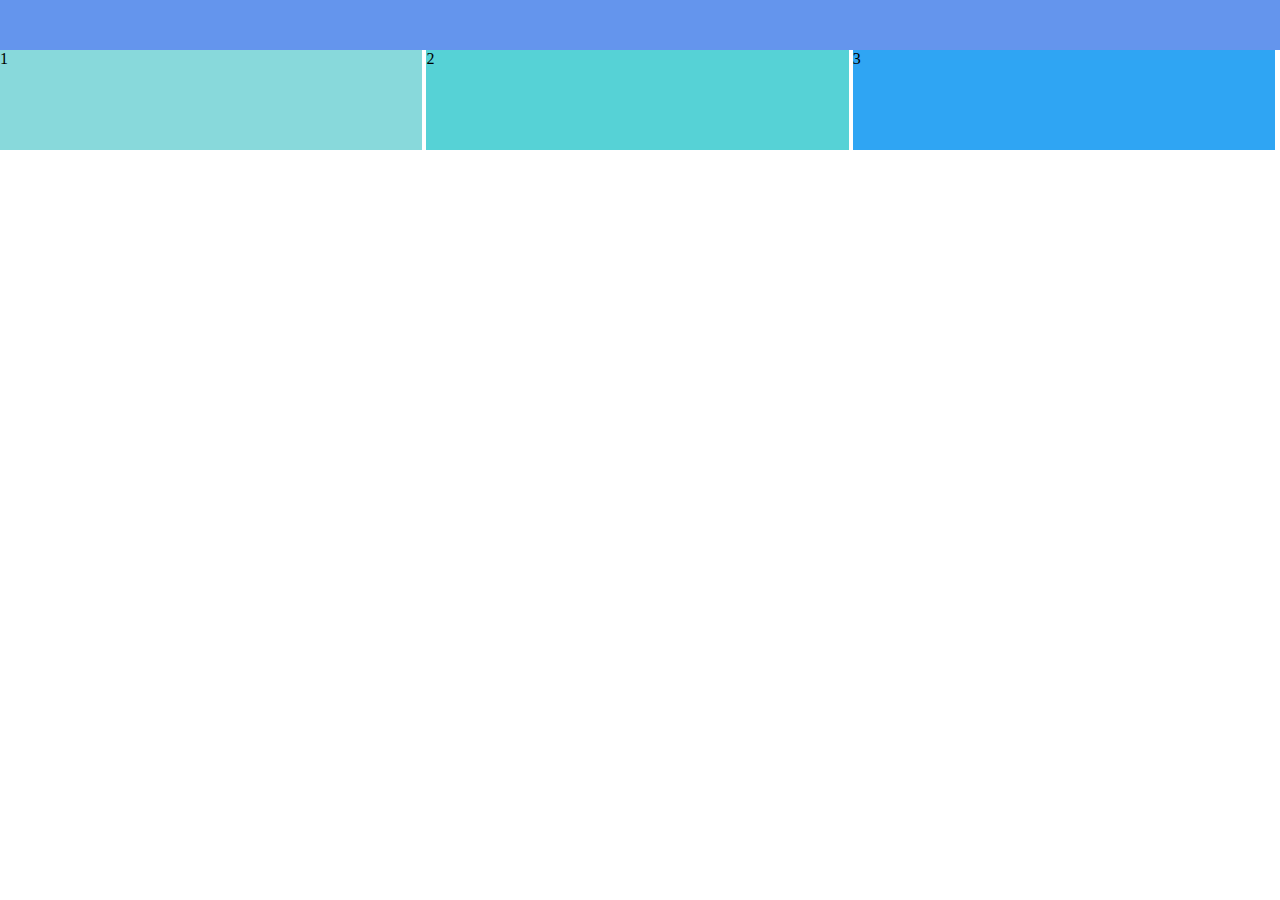
<file: development/css-grids-sandbox/index.html>
<html lang="en">
<head>
    <meta charset="UTF-8">
    <meta name="viewport" content="width=device-width, initial-scale=1.0">
    <title>Sandbox</title>
    <link rel="stylesheet" href="styles.css">
</head>
<body>


    <nav></nav>
    <section>
        <div>1</div>
        <div>2</div>
        <div>3</div>
    </section>
</body>
</html>
</file>
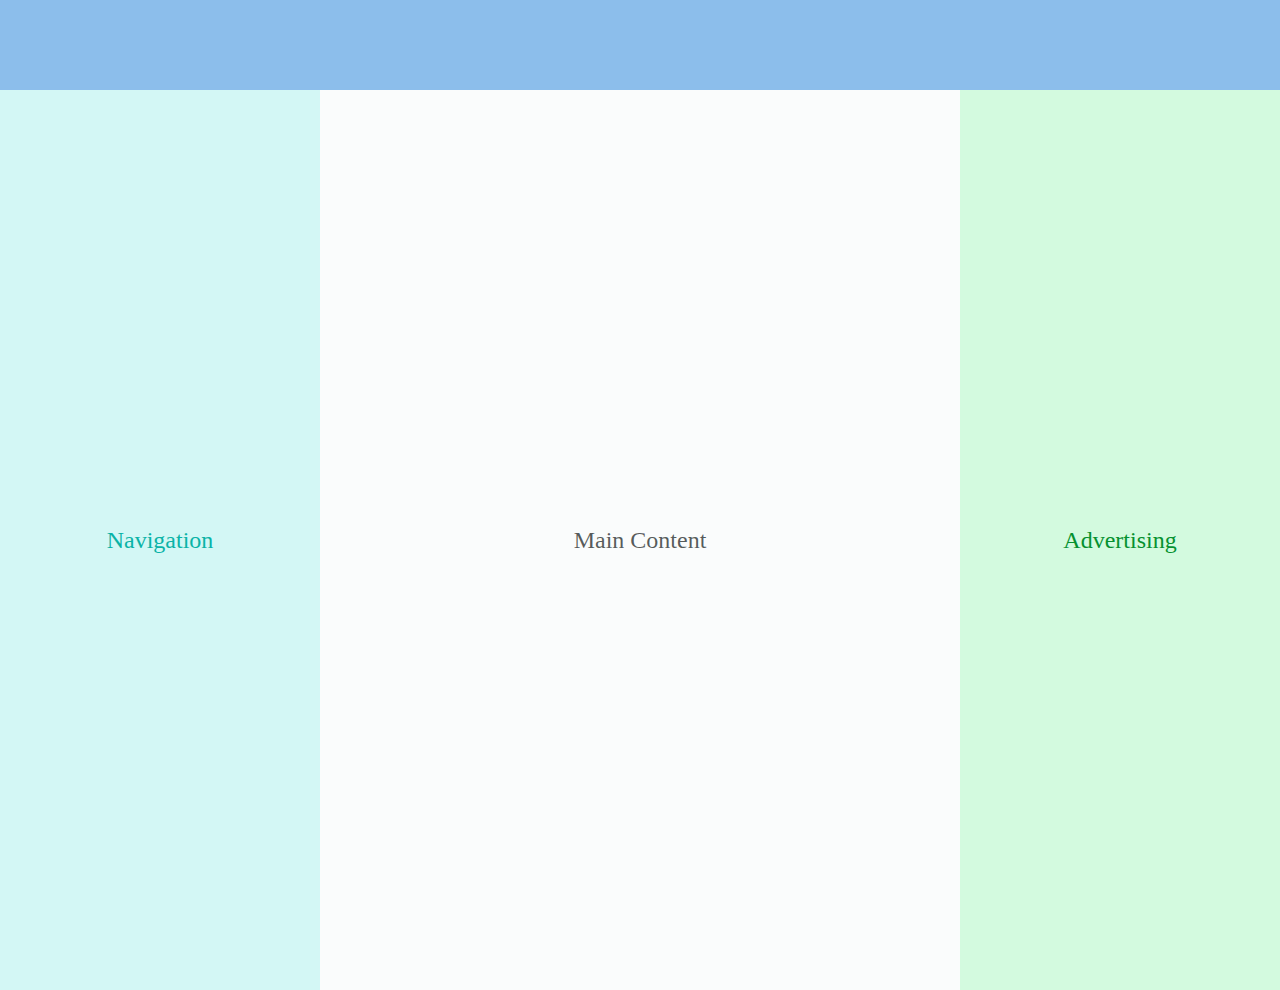
<file: development/css-grids/index.html>
<!DOCTYPE html>
<html lang="en">
<head>
    <meta charset="UTF-8">
    <meta name="viewport" content="width=device-width, initial-scale=1.0">
    <title>CSS Responsive</title>
    <link rel="stylesheet" href="styles.css" >
</head>
<body>
    <header></header>
    <main>
        <nav>
            <h2 class="navg">Navigation</h2>
            <h2 class="main-cont">Main Content</h2>
            <h2 class="ads">Advertising</h2>
        </nav>
    </main>
</body>
</html>
</file>
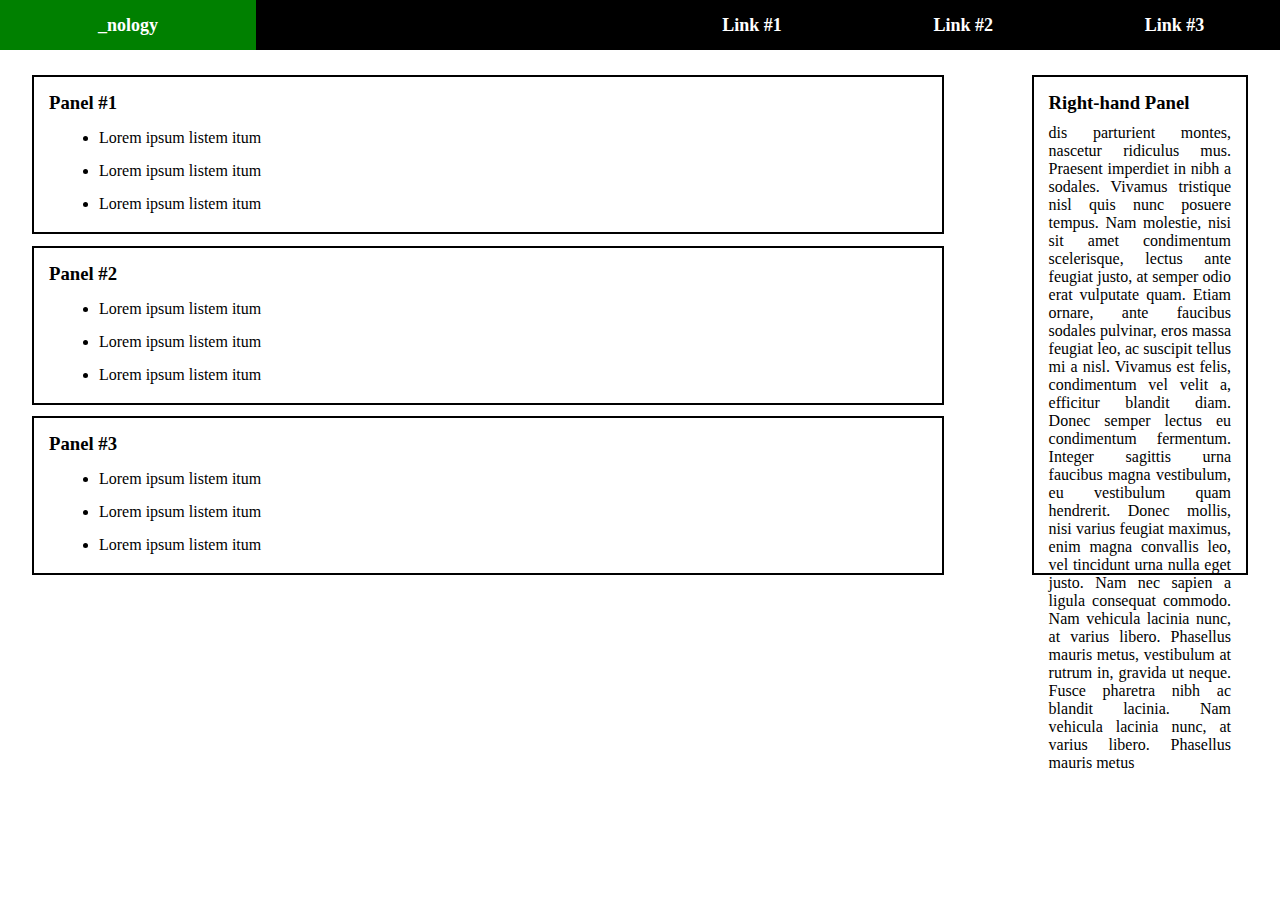
<file: development/flexbox-nology/index.html>
<!DOCTYPE html>
<html lang="en">
<head>
    <meta charset="UTF-8">
    <meta name="viewport" content="width=device-width, initial-scale=1.0">
    <title>Flexbox Nology</title>
    <link rel="stylesheet" href="styles.css">
</head>
<body>
    <header>
        <navbar>
            <div id="nology">_nology</div>
            <div id="nav-links">
                <a>Link #1</a>
                <a>Link #2</a>
                <a>Link #3</a>
            </div>
        </navbar>
    </header>
    <main>
        <div id="left-panel">
            <div class="card">
                <h3>Panel #1</h3>
                <ul>
                    <li>Lorem ipsum listem itum</li>
                    <li>Lorem ipsum listem itum</li>
                    <li>Lorem ipsum listem itum</li>
                </ul>
            </div>
            <div class="card">
                <h3>Panel #2</h3>
                <ul>
                    <li>Lorem ipsum listem itum</li>
                    <li>Lorem ipsum listem itum</li>
                    <li>Lorem ipsum listem itum</li>
                </ul>
            </div>
            <div class="card">
                <h3>Panel #3</h3>
                <ul>
                    <li>Lorem ipsum listem itum</li>
                    <li>Lorem ipsum listem itum</li>
                    <li>Lorem ipsum listem itum</li>
                </ul>
            </div>
        </div>
        <div id="right-panel">
            <h3>Right-hand Panel</h3>
            <p>
                dis parturient montes, nascetur ridiculus mus. Praesent imperdiet in nibh a sodales. Vivamus tristique nisl quis nunc posuere tempus. Nam molestie, nisi sit amet condimentum scelerisque, lectus ante feugiat justo, at semper odio erat vulputate quam. Etiam ornare, ante faucibus sodales pulvinar, eros massa feugiat leo, ac suscipit tellus mi a nisl. Vivamus est felis, condimentum vel velit a, efficitur blandit diam. Donec semper lectus eu condimentum fermentum. Integer sagittis urna faucibus magna vestibulum, eu vestibulum quam hendrerit. Donec mollis, nisi varius feugiat maximus, enim magna convallis leo, vel tincidunt urna nulla eget justo. Nam nec sapien a ligula consequat commodo. Nam vehicula lacinia nunc, at varius libero. Phasellus mauris metus, vestibulum at rutrum in, gravida ut neque. Fusce pharetra nibh ac blandit lacinia. Nam vehicula lacinia nunc, at varius libero. Phasellus mauris metus
            </p>
        </div>
    </main>
</body>
</html>
</file>
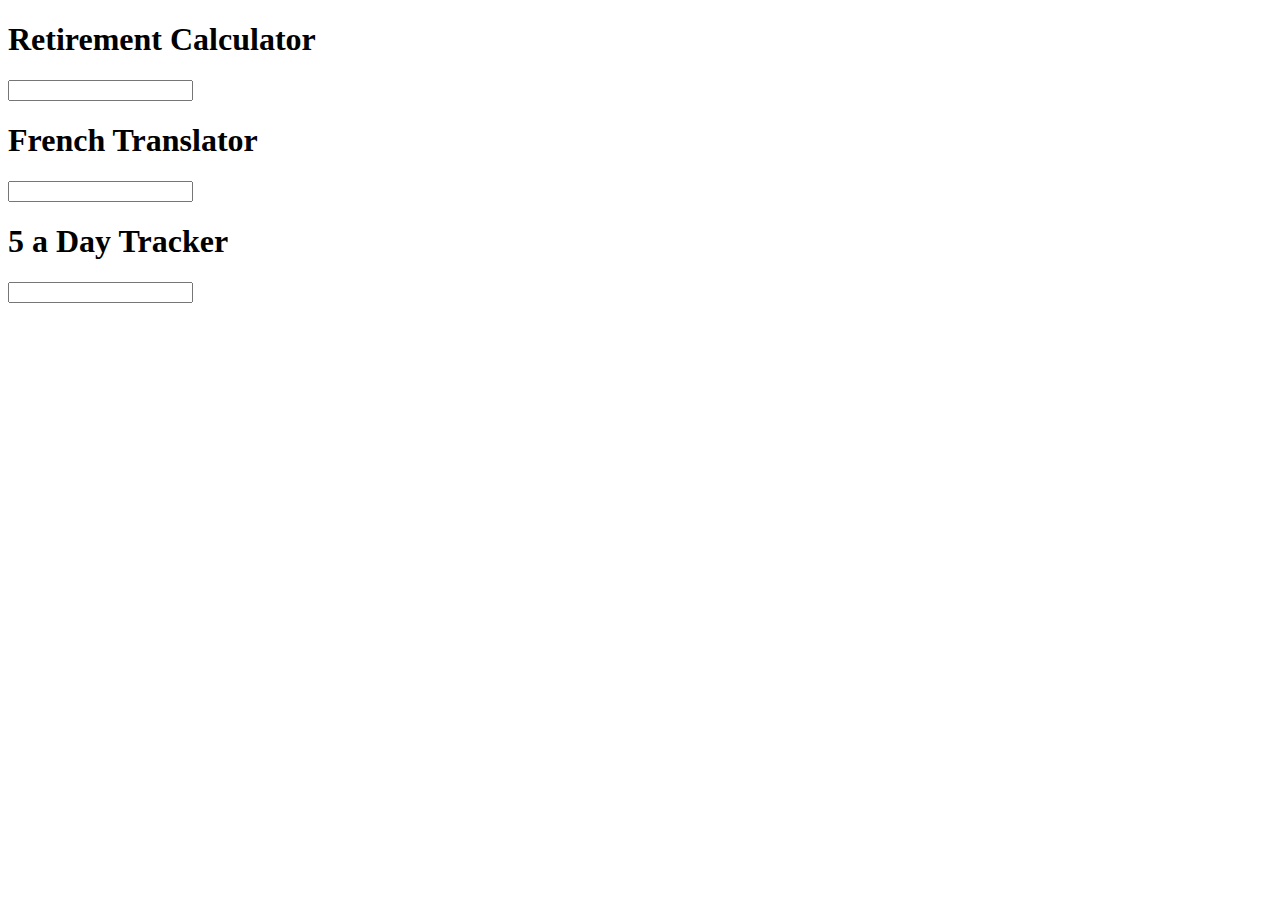
<file: development/JAVASCRIPT/index.html>
<!DOCTYPE html>
    <html lang="en">
    <head>
        <meta charset="UTF-8">
        <meta name="viewport" content="width=device-width, initial-scale=1.0">
        <title>JS 101</title>
        <script src="script.js"></script>
    </head>
    <body>
        <h1>Retirement Calculator</h1>
        <input type="text" onblur="calculateYearsUntilRetirement(event)"/> 

        <h1>French Translator</h1>
        <input type="text" onblur="getGreetingInFrench(event)"/> 

        <h1>5 a Day Tracker</h1>
        <input type="text" onblur="trackFiveDaily(event)">
    </body>
</html>
</file>
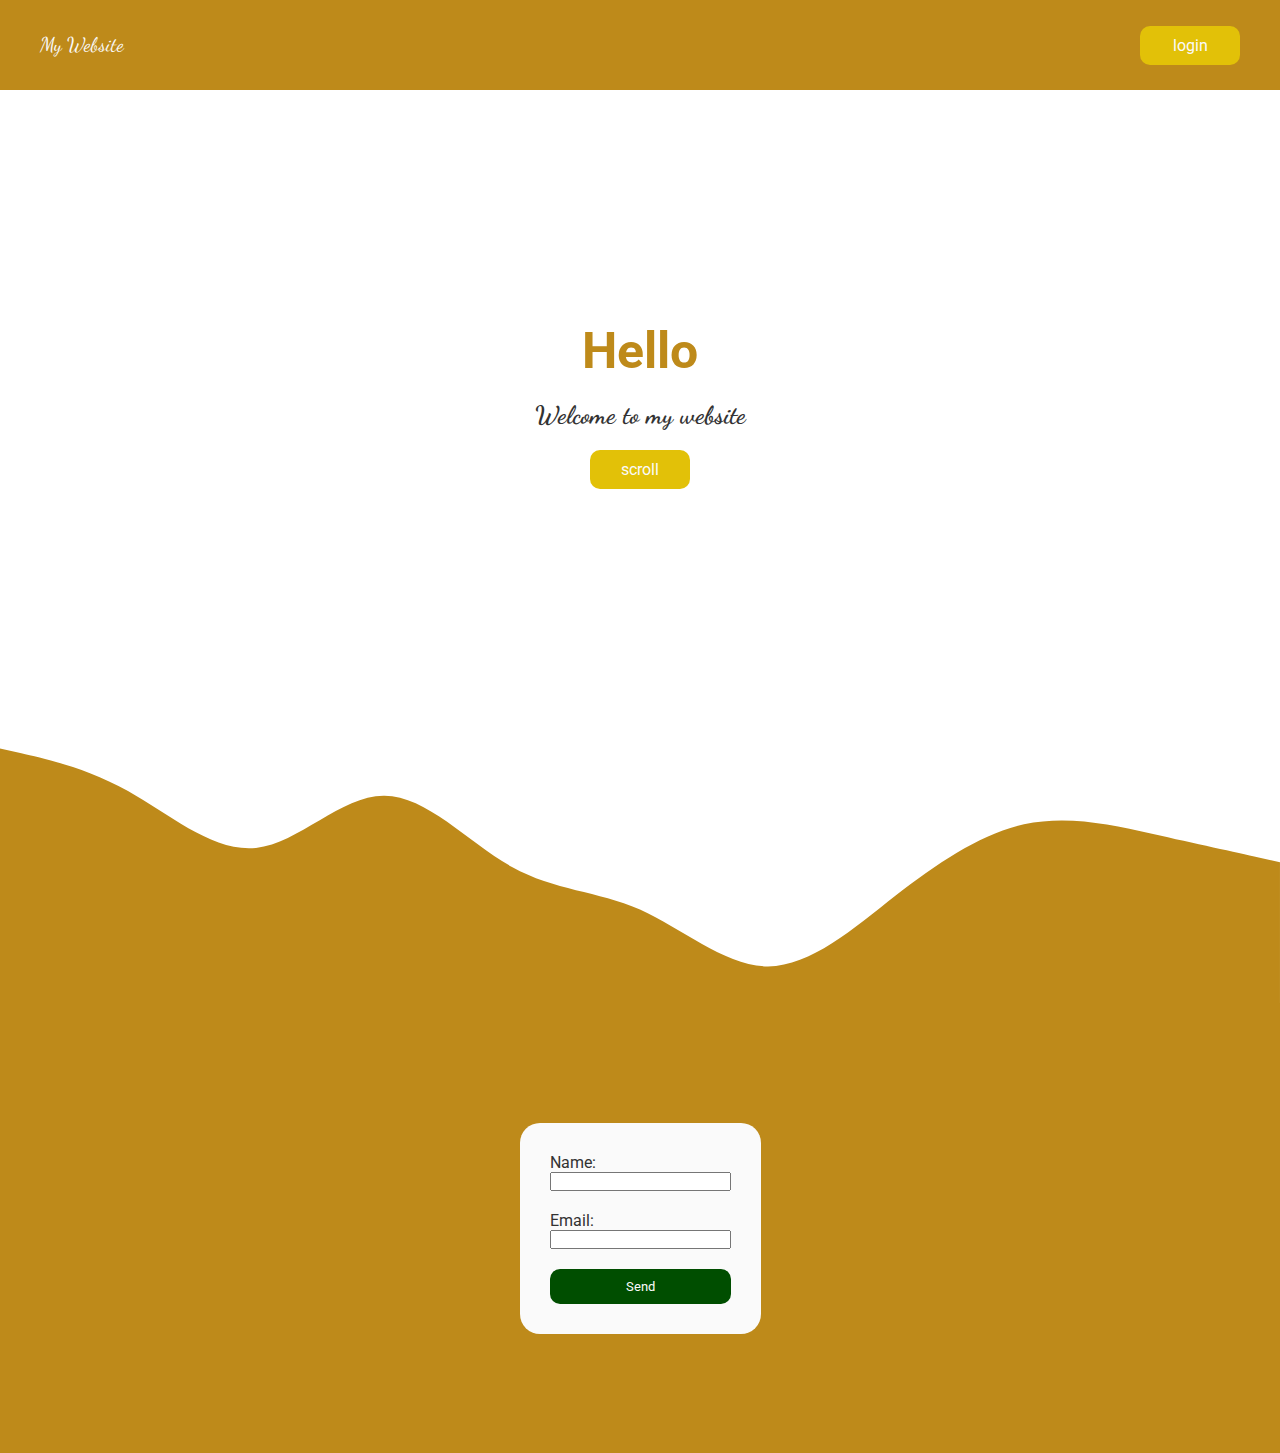
<file: development/sass/index.html>
<!DOCTYPE html>
<html lang="en">
<head>
    <meta charset="UTF-8">
    <meta name="viewport" content="width=device-width, initial-scale=1.0">
    <title>SCSS</title>
    <link rel="stylesheet" href="main.css">
</head>
<body>
    <nav class="navigation">
        <a href="" class="logo">My Website</a>
        <a href="" class="button">login</a>
    </nav>

    <header class="header">
        <div class="intro">
            <h1 class="heading">Hello</h1>
            <h2 class="sub-heading">Welcome to my website</h2>
            <a href="" class="button">scroll</a>
        </div>
    </header>

    <main>
    <div class="section">
        <svg class="wave" xmlns="http://www.w3.org/2000/svg" viewBox="0 0 1440 320">
            <path 
            d="M0,32L24,37.3C48,43,96,53,144,80C192,107,240,149,288,144C336,139,384,85,432,85.3C480,85,528,139,576,165.3C624,192,672,192,720,213.3C768,235,816,277,864,277.3C912,277,960,235,1008,197.3C1056,160,1104,128,1152,117.3C1200,107,1248,117,1296,128C1344,139,1392,149,1416,154.7L1440,160L1440,320L1416,320C1392,320,1344,320,1296,320C1248,320,1200,320,1152,320C1104,320,1056,320,1008,320C960,320,912,320,864,320C816,320,768,320,720,320C672,320,624,320,576,320C528,320,480,320,432,320C384,320,336,320,288,320C240,320,192,320,144,320C96,320,48,320,24,320L0,320Z">
            </path>
        </svg>
        <section class="contact">
            <form action="" class="form">
                <label for="name" class="label">Name:</label>
                <input type="text" name="name" class="input">
                <label for="email" class="label">Email:</label>
                <input type="text" name="email" class="input">
                <button class="button">Send</button>
            </form>
        </section>
    </div>
    </main>
</body>
</html>
</file>
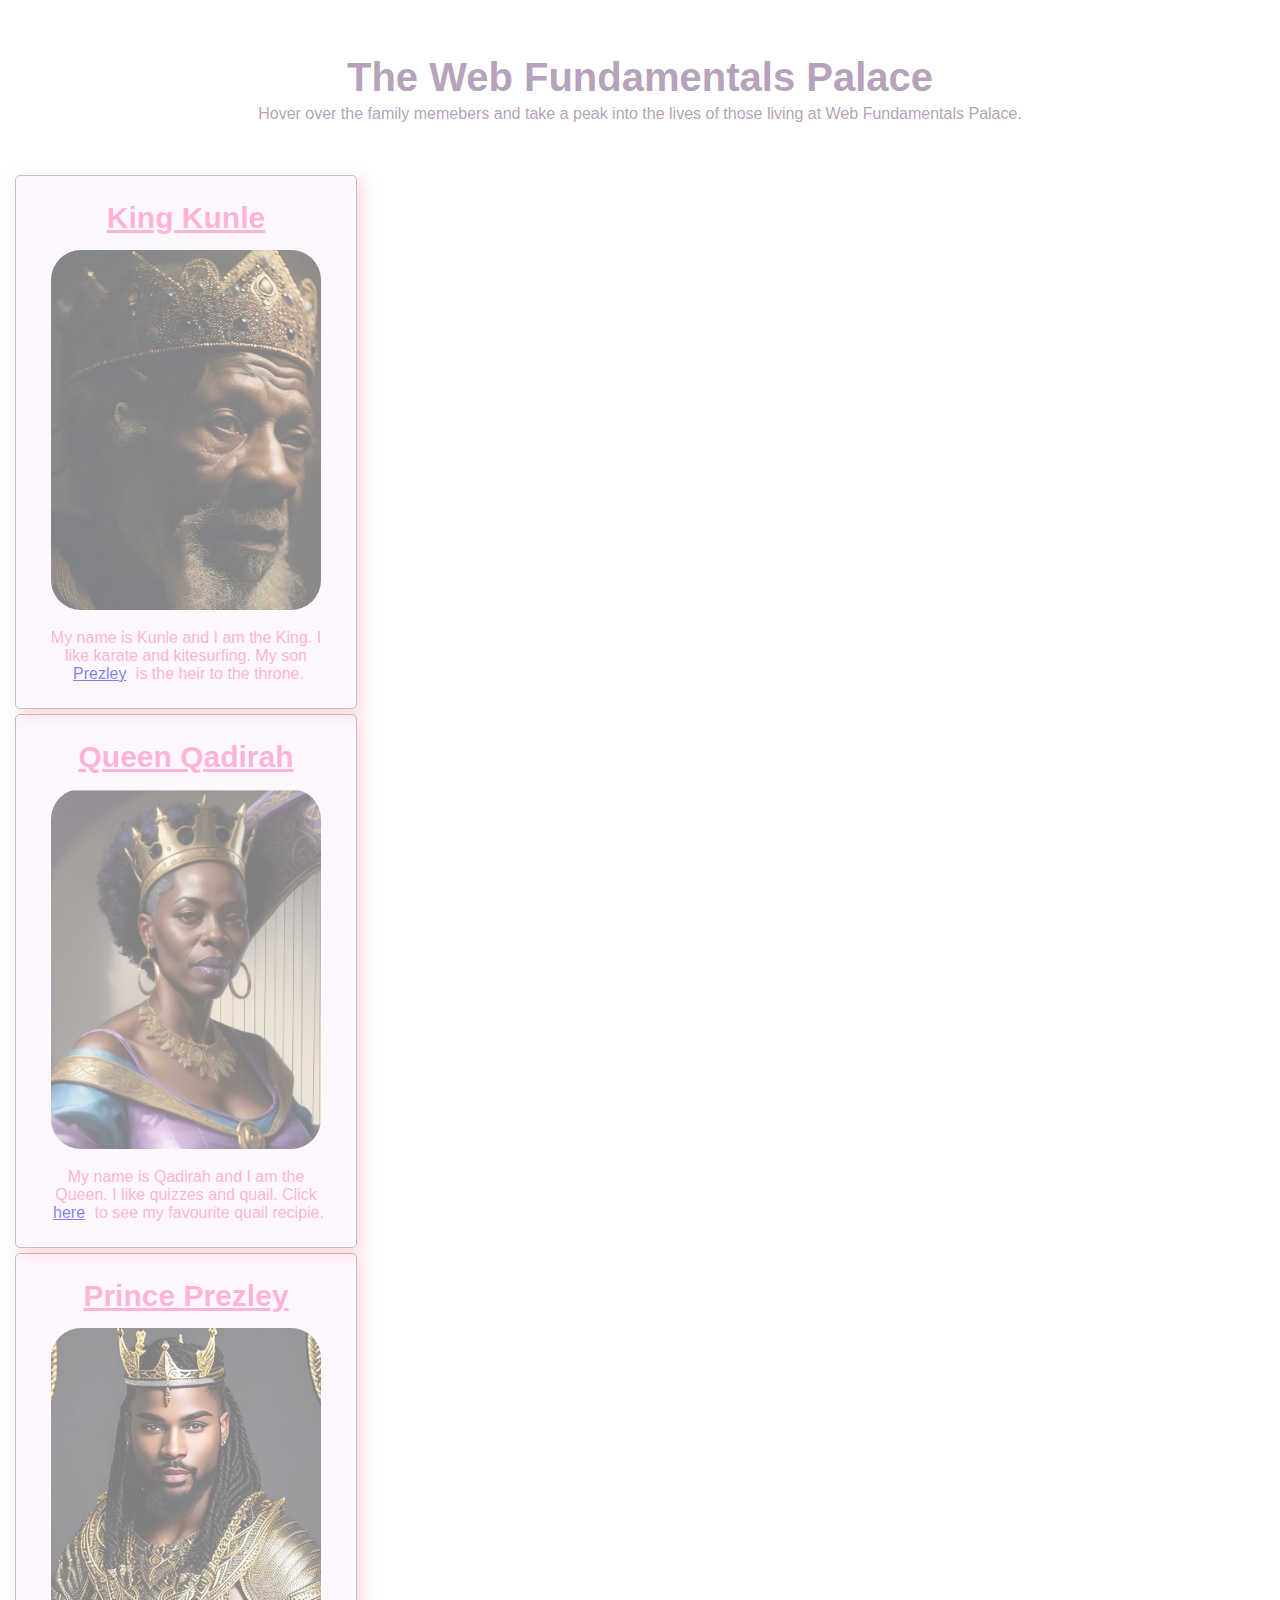
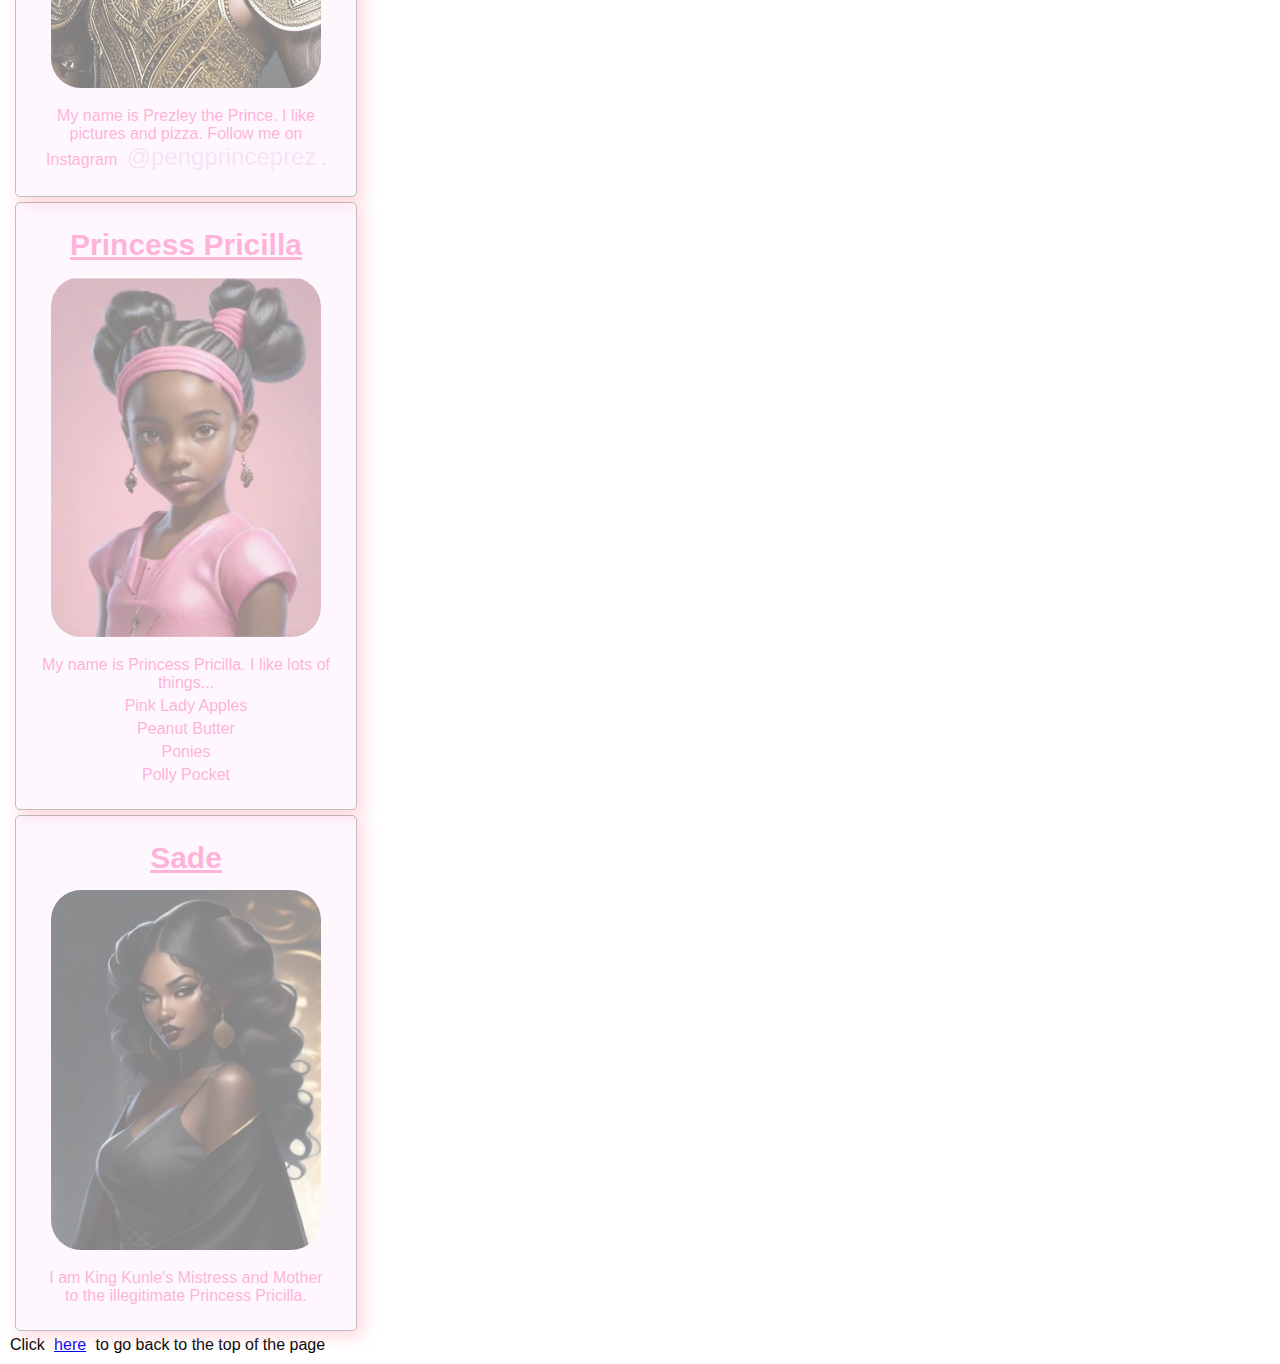
<file: development/web-fundementals/index.html>
<!DOCTYPE html>
<html lang="en">
    <head>
        <meta charset="UTF-8" />
        <meta name="viewport" content="width=device-width, initial-scale=1.0" />
        <title>Web Fundamentals Palace</title>
        <link rel="stylesheet" href="./styles.css">
    </head>

    <body>
        <!--My header section containing title and paragraph-->
        <header>
        <h1 id="top">The Web Fundamentals Palace</h1>
        <p>
            Hover over the family memebers and take a peak into the lives of those
            living at Web Fundamentals Palace.
        </p>
        </header>

        <!--My main content with each member of the family tree-->
        <main>
            <div class="card">
                <h2>King Kunle</h2>
                <img src="./images/king.jpg" alt="Picture of King Kunle" />
                <p>
                    My name is Kunle and I am the King. I like karate and kitesurfing. My
                    son <a href="#prezley">Prezley</a> is the heir to the throne.
                </p>
            </div>

            <div class="card">
                <h3>Queen Qadirah</h3>
                <img src="./images/queen.jpg" alt="Picture of Queen Qadirah" />
                <p>
                    My name is Qadirah and I am the Queen. I like quizzes and quail. Click
                    <a href="https://www.jocooks.com/recipes/asian-style-roasted-quail/" target="_blank"
                    >here</a
                    >
                    to see my favourite quail recipie.
                </p>
            </div>

            <div class="card">
                <h4 id="prezley">Prince Prezley</h4>
                <img src="./images/prince-prezley.jpg" alt="Picture of Prince Prezley" />
                <p>
                    My name is Prezley the Prince. I like pictures and pizza. Follow me on
                    Instagram <span>@pengprinceprez</span>.
                </p>
            </div>

            <div class="card">
                <h5>Princess Pricilla</h5>
                <img
                    src="./images/princess-pricilla.jpg"
                    alt="Picture of Princess Pricilla"
                />
                <p>My name is Princess Pricilla. I like lots of things...</p>
                <ul id="pricilla-list">
                    <li>Pink Lady Apples</li>
                    <li>Peanut Butter</li>
                    <li>Ponies</li>
                    <li>Polly Pocket</li>
                </ul>
            </div>

            <div class="card">
                <h6>Sade</h6>
                <img src="./images/sade.jpg" alt="Picture of Sade" />
                <p>
                    I am King Kunle's Mistress and Mother to the illegitimate Princess
                    Pricilla.
                </p>
            </div>
        </main>

        <footer>
            Click <a href="#top">here</a> to go back to the top of the page
        </footer>
    </body>
</html>
</file>
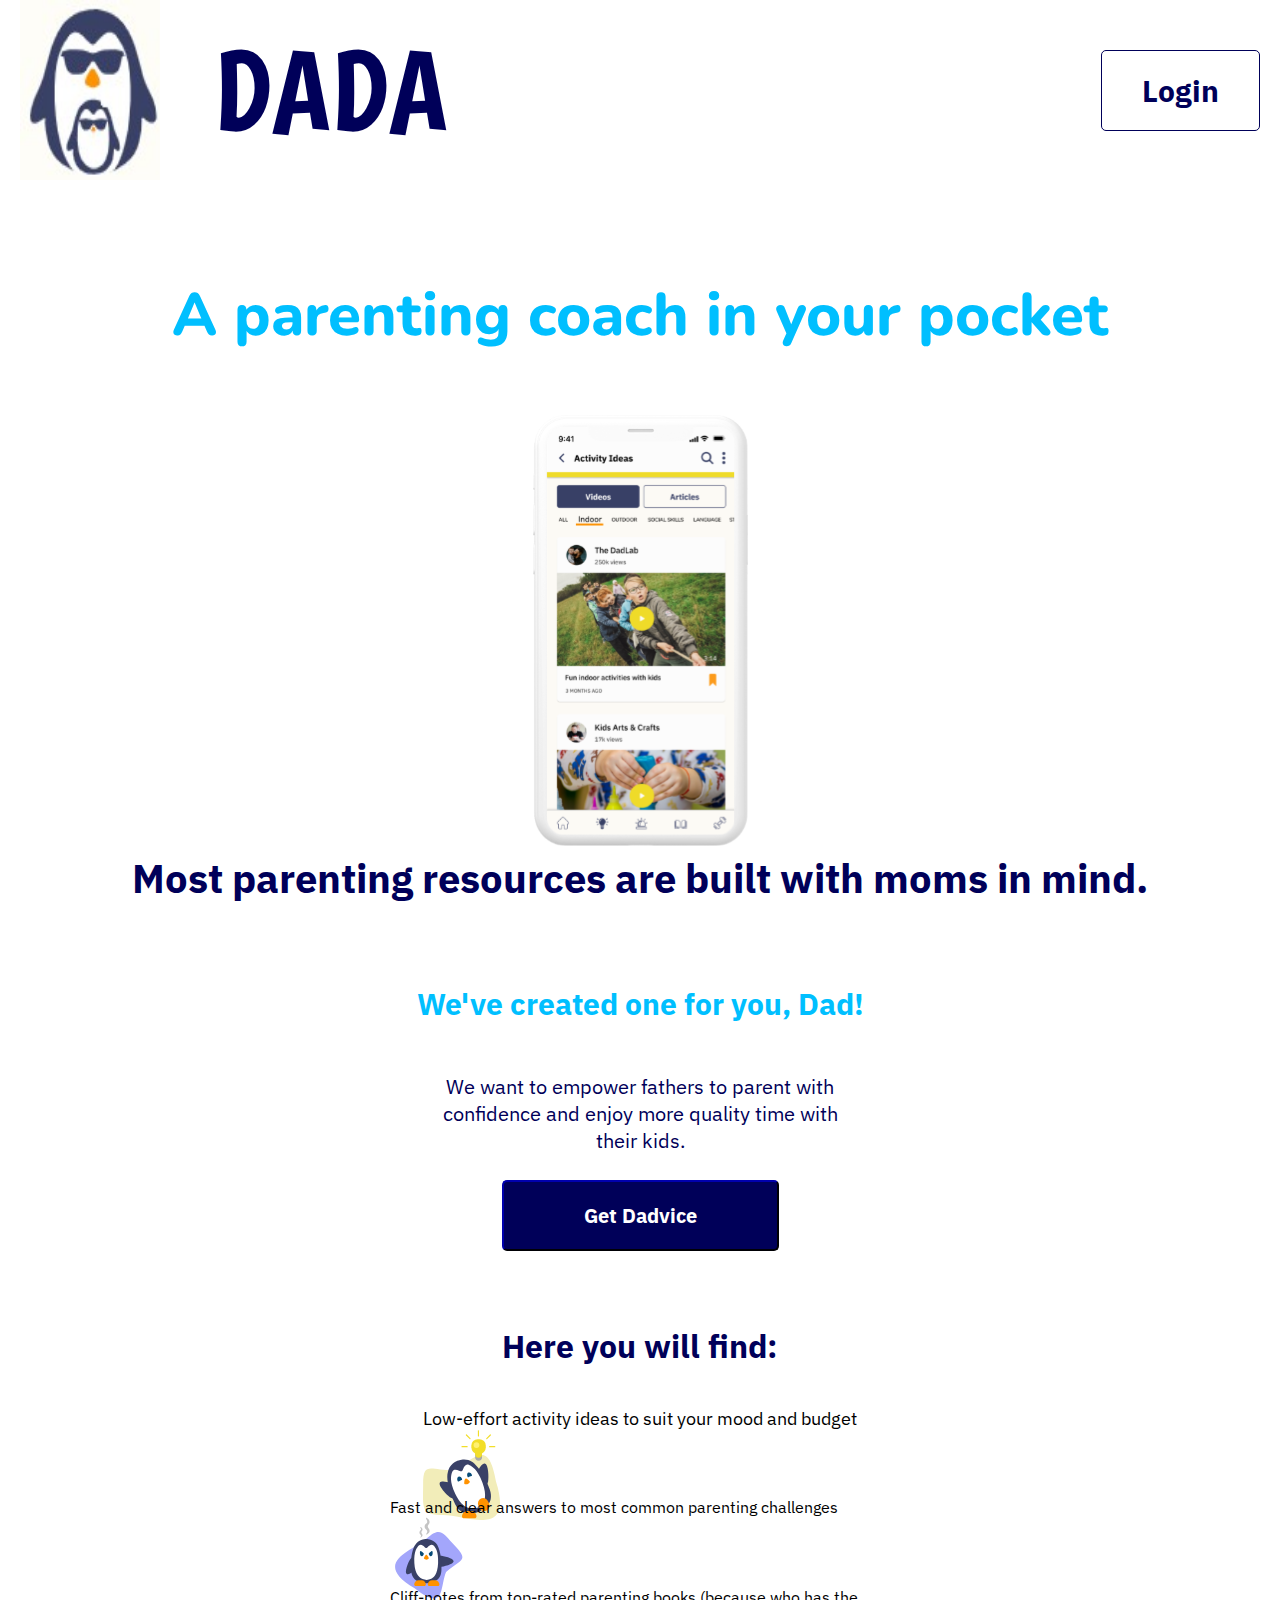
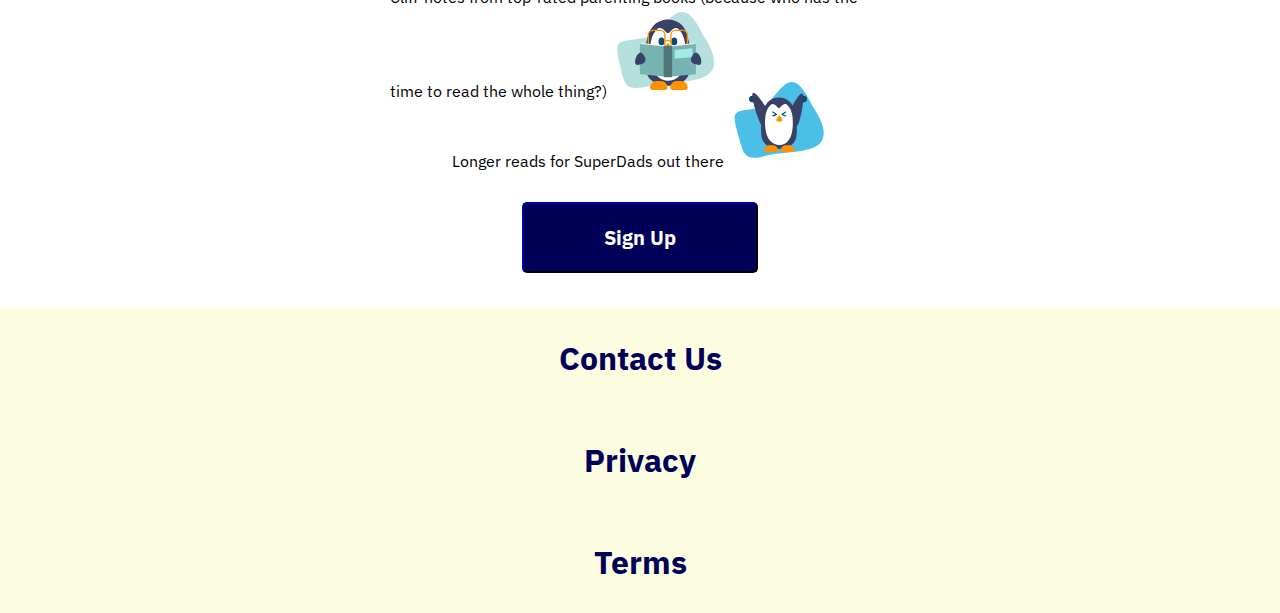
<file: development/web-project/index.html>
<!DOCTYPE html>
<html lang="en">
<head>
    <meta charset="UTF-8">
    <meta name="viewport" content="width=device-width, initial-scale=1.0">
    <title>Dada-Webpage</title>
    <link rel="stylesheet" href="styles.css">
</head>
<body>
    <header class="flex-container">
        <img id="pglasses" src="./images/Dada logo.jpg" alt="penguin with glasses and baby penguin">
        <h1>DADA</h1>
        <button class="login">Login</button>
    </header>
    <main>
        <div class="slogan-container">
            <h2 class="slogan">A parenting coach in your pocket</h2>
        </div>
        <div class="mobile-container">
            <img id="mobile" src="./images/device mockup 1.svg" alt="Mobile device app example">
        </div>
        <div class="info-container">
            <h2 class="pr">Most parenting resources are built with moms in mind.</h2>
            <h2 class="Dad">We've created one for you, Dad!</h2>
            <p>We want to empower fathers to parent with <br> confidence and enjoy more quality time with <br> their kids.</p>
        </div>
        <div class="button-container">
            <button>Get Dadvice</button>
        </div>
        <h1 class="find">Here you will find:</h1>
    </main>
    <section>
        <div>
            <p class="penguin-one">
                <span>Low-effort activity ideas</span> to suit your mood and budget
                <img src="./images/penguin1.svg" alt="Lightbulb penguin">
            </p>
        </div>
        <div>
            <p class="penguin-two">
                <span>Fast and clear answers</span> to most common parenting challenges
                <img src="./images/penguin2.svg" alt="Hot-head penguin">
            </p>
        </div>
        <div>
            <p class="penguin-three">
                <span>Cliff-notes</span> from top-rated parenting books 
                <span class="cursive">(because who has the time to read the whole thing?)</span>
                <img src="./images/penguin3.svg" alt="Bookworm penguin">
            </p>
        </div>
        <div>
            <p class="penguin-four">
                <span>Longer reads</span> for SuperDads out there
                <img src="./images/penguin4.svg" alt="Weight-lift penguin">
            </p>
        </div>
    </section>
    <div class="button-container">
        <button>Sign Up</button>
    </div>
    <footer>
        <h1>Contact Us</h1>
        <h1>Privacy</h1>
        <h1>Terms</h1>
    </footer>
</body>
</html>
</file>
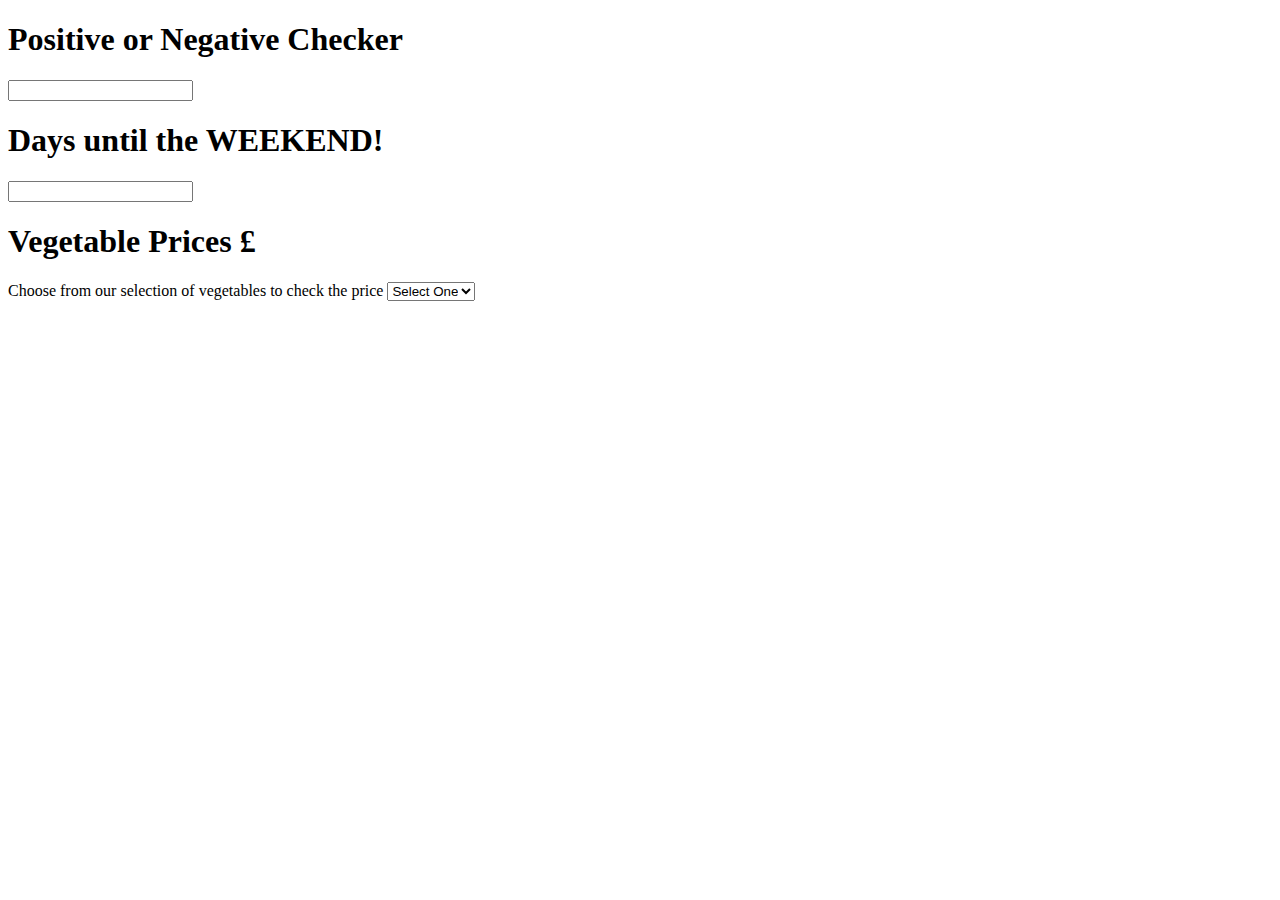
<file: development/JS-101/Control-Flow-Challenge/index.html>
<!DOCTYPE html>
<html lang="en">
<head>
    <meta charset="UTF-8">
    <meta name="viewport" content="width=device-width, initial-scale=1.0">
    <title>CFC</title>
    <script src="script.js" defer></script>
</head>
<body>
    <h1>Positive or Negative Checker</h1>
    <input type="text" onblur="checkNumber(event)">

    <h1>Days until the WEEKEND!</h1>
    <input type="text" onblur="calculateDaysLeft(event)">

    <h1>Vegetable Prices £</h1>
    <label> Choose from our selection of vegetables to check the price
        <select class="vegetables">
            <option value="">Select One</option>
            <option value="potatoes"> Potatoes</option>
            <option value="carrots"> Carrots</option>
            <option value="brocolli"> Brocolli</option>
            <option value="cabagge"> Cabagge</option>
            <option value="asparagus"> Asparagus</option>
        </select>
    </label>

    <div class="result"></div>

    

</body>
</html>
</file>
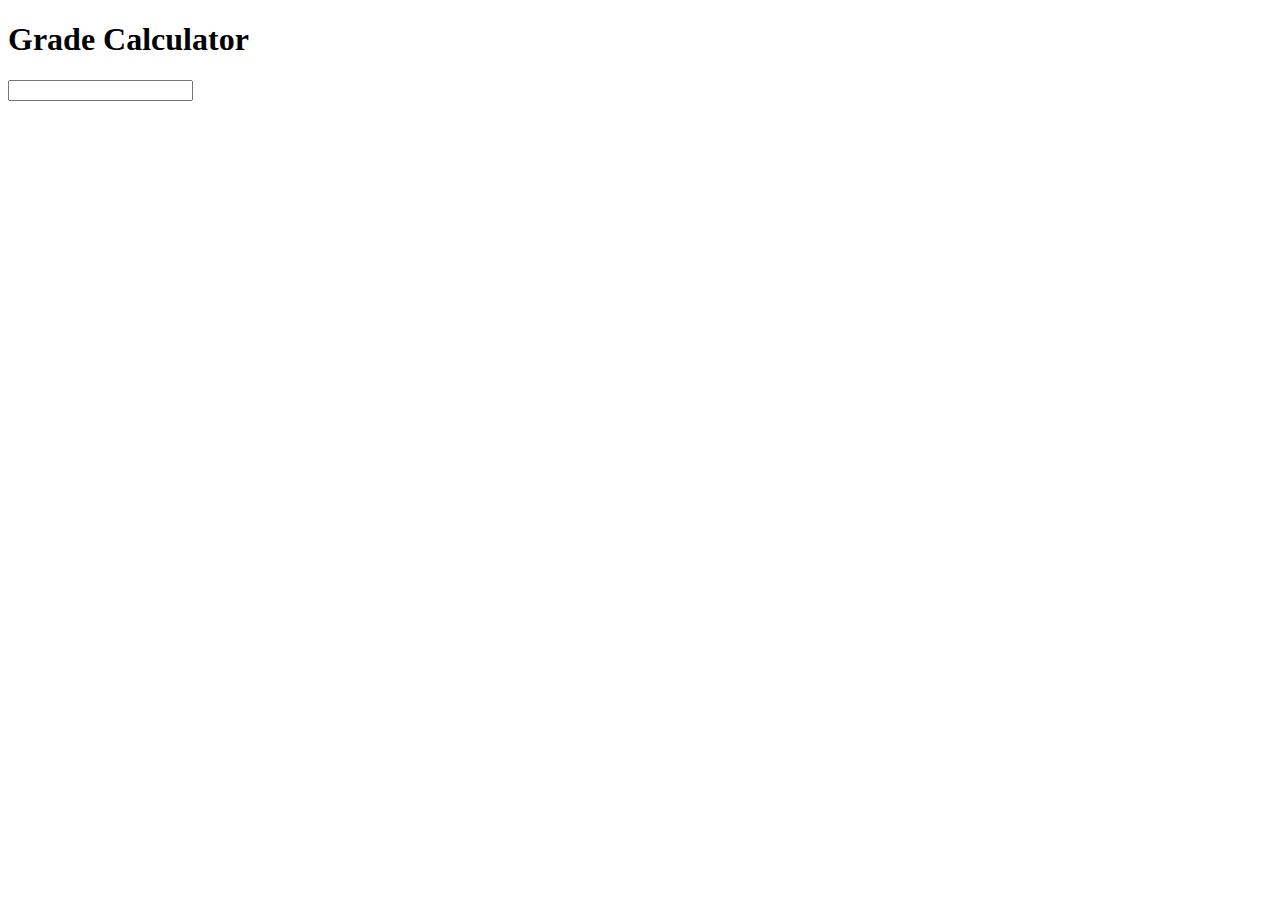
<file: development/JS-101/Grade-Calculator/index.html>
<!DOCTYPE html>
<html lang="en">
<head>
    <meta charset="UTF-8">
    <meta name="viewport" content="width=device-width, initial-scale=1.0">
    <title>Grade-Calc</title>
    <script src="script.js"></script>
</head>
<body>
    <div>
        <h1>Grade Calculator</h1>
        <input type="text" onblur="handleCalculateGrade(event)"/>
    </div>
</body>
</html>
</file>
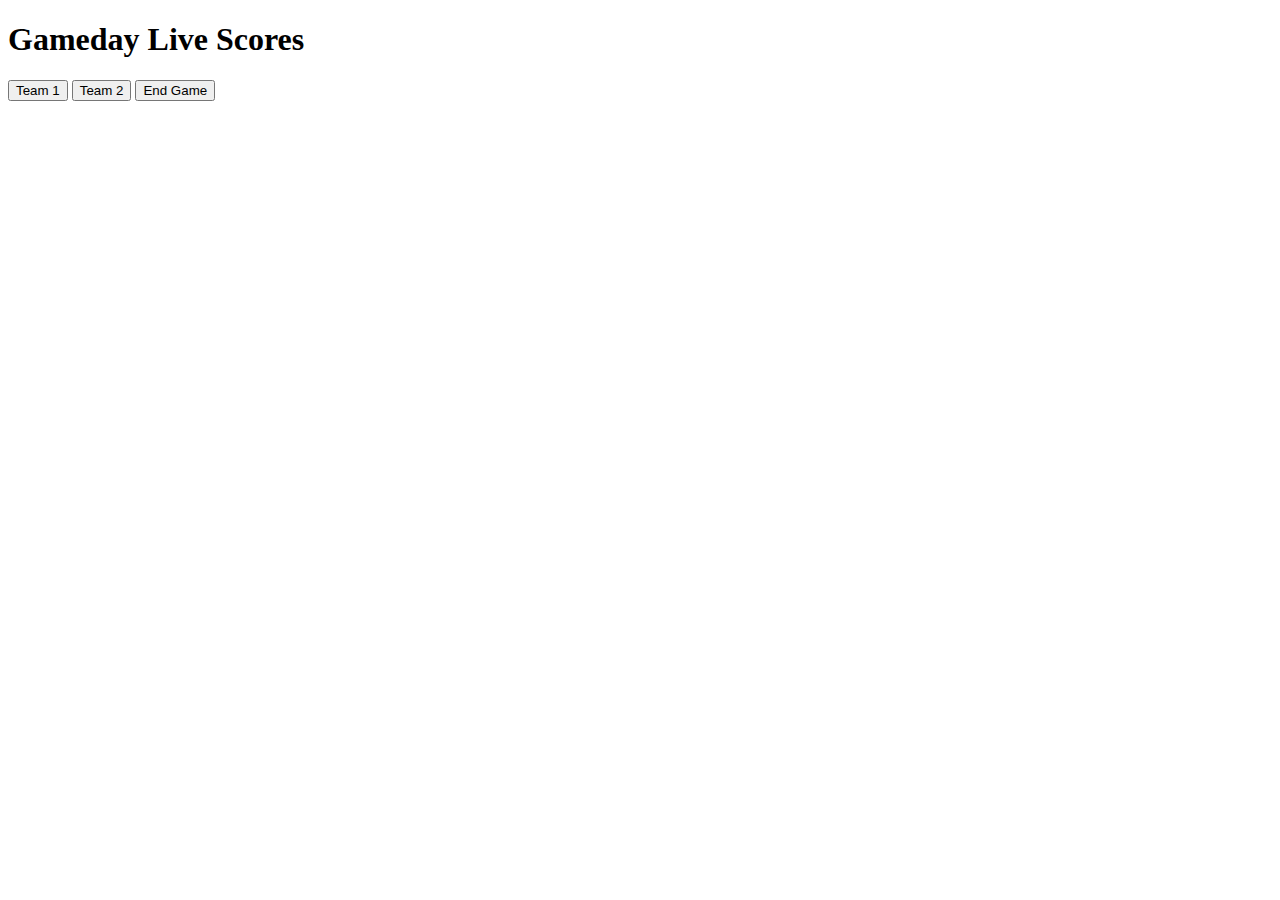
<file: development/JS-101/SUPERMARKET/index.html>
<!DOCTYPE html>
<html lang="en">
<head>
    <meta charset="UTF-8">
    <meta name="viewport" content="width=device-width, initial-scale=1.0">
    <title>Supermarket</title>
    <script src="script.js"></script>
</head>
<body>
    <h1>Gameday Live Scores</h1>
    <button onclick="handleTeamOneClick()">Team 1</button>
    <button onclick="handleTeamTwoClick()">Team 2</button>
    <button onclick="handleStopGame()">End Game</button>
</body>
</html>
</file>
<file: development/css-grids-sandbox/styles.css>
* {
  margin: 0;
  padding: 0;
  box-sizing: border-box;
}

nav {
  width: 100%;
  height: 50px;
  background-color: cornflowerblue;
}

section {
  width: 100%;
}
section div {
  width: 33%;
  height: 100px;
  display: inline-block;
}
section div:nth-child(1) {
  background-color: rgb(136, 217, 219);
}
section div:nth-child(2) {
  background-color: rgb(86, 210, 214);
}
section div:nth-child(3) {
  background-color: rgb(47, 165, 243);
}

@media screen and (max-width: 768px) {
  section div {
    width: 100%;
  }
}/*# sourceMappingURL=styles.css.map */
</file>
<file: development/css-grids/styles.css>
*{
    margin: 0;
    padding: 0;
}

header{
    height: 10vh;
    display: flex;
    justify-content: center;
    background-color: rgb(140, 190, 235);
}

nav{
    height: 100vh;
    display: flex;
    justify-content: flex-start;
    align-items: center;
}

.navg{
    background-color: rgba(157, 238, 233, 0.452);
    height: 100vh;
    width: 25%;
    display: flex;
    justify-content: center;
    align-items: center;
    color: rgb(10, 179, 167);
    font-weight: 200;
}

.main-cont{
    background-color: rgba(244, 248, 248, 0.452);
    height: 100vh;
    width: 50%;
    display: flex;
    justify-content: center;
    align-items: center;
    color: rgba(1, 8, 8, 0.671);
    font-weight: 200;
}

.ads{
    background-color: rgba(157, 243, 183, 0.452);
    height: 100vh;
    width: 25%;
    display: flex;
    justify-content: center;
    align-items: center;
    color:rgb(6, 145, 48) ;
    font-weight: 200;
}

@media screen and (min-width: 768px) {
    body{
        width: 100%;
    }
    
}
</file>
<file: development/flexbox-nology/styles.css>
/* 
.flex-container{
    display: flex;
    height: 1400px;
    align-items: flex-start;
    flex-wrap: wrap;
} */

*{
    margin: 0;
    padding: 0;
}

navbar, navbar *{
    display: flex;
    justify-content: center;
    align-items: center;
    font-weight: bold;
}

navbar{
    justify-content: space-between;
    width: 100%;
    height: 50px;
    font-size: 18px;
    background-color: black;
    color: white;
}


#nology{
    width: 20%;
    height: 100%;
    background-color: green;
}

#nav-links{
    width: 50%;
    height: 100%;
    justify-content: flex-end;
}

a{
    width: 33%;
    height: 100%;
    text-decoration: none;
    color: white;
}

a:hover{
    background-color: white;
    color: green;
}

main{
    width: 95%;
    height: 500px;
    margin: 25px auto;
    display: flex;
    justify-content: space-between;
}

#left-panel {
    width: 75%;
    display: flex;
    flex-direction: column;
    justify-content: space-between;
}

.card{
    border: solid black 2px;
    height: 25%;
    padding: 15px;
}

ul{
    margin-left: 50px;
}

li{
    margin: 15px 0;
}

#right-panel {
    width: 15%;
    padding: 15px;
    border: solid black 2px;
}

#right-panel h3 {
    margin-bottom: 10px;
}

p {
    text-align: justify;
}
</file>
<file: development/sass/main.css>
@import url("https://fonts.googleapis.com/css2?family=Dancing+Script&family=Roboto&display=swap");
.header {
  height: 70vh;
  display: flex;
  justify-content: center;
  align-items: center;
}

.contact {
  min-height: 50vh;
  display: flex;
  justify-content: center;
  align-items: center;
  background-color: #be8a1a;
}

.button {
  display: block;
  width: 100px;
  background-color: #e2c108;
  text-align: center;
  padding: 10px 20px;
  border-radius: 10px;
  color: #fafafa;
}

.navigation {
  height: 10vh;
  background-color: #be8a1a;
  padding: 0 40px;
  display: flex;
  justify-content: space-between;
  align-items: center;
}
.navigation .logo {
  color: #fafafa;
  font-size: 20px;
  font-family: "Dancing Script", cursive;
}

.intro {
  text-align: center;
}
.intro .heading {
  color: #be8a1a;
  font-size: 50px;
}
.intro .sub-heading {
  font-family: "Dancing Script", cursive;
  font-size: 25px;
  margin: 20px 0px;
}
.intro .button {
  margin: 0 auto;
}

.wave {
  fill-opacity: 1;
  fill: #be8a1a;
  margin-bottom: -1px;
  vertical-align: bottom;
}

.form {
  background-color: #fafafa;
  padding: 30px;
  border-radius: 20px;
  display: flex;
  flex-direction: column;
}
.form .input {
  margin-bottom: 20px;
}
.form .button {
  background-color: #004e00;
  margin: 0 auto;
  width: 100%;
  border: none;
}

* {
  margin: 0;
  padding: 0;
  box-sizing: border-box;
  font-family: "Roboto", "sans-serif";
  color: #333333;
}

a:link,
a:visited {
  text-decoration: none;
}/*# sourceMappingURL=main.css.map */
</file>
<file: development/web-fundementals/styles.css>
*
{
    margin: 5px;
    padding: 0;
    font-family: Tahoma, Verdana, sans-serif;
}

*::selection
{
    color: aliceblue;
    background-color: #f1c7ef;
}

body
{
    background-color: white;
    max-width: 1400px;
    margin: auto;
}

header
{
    text-align: center;
    height: 80px;
    padding: 40px;
    color: rgba(149, 121, 155, 0.712);
}

header h1
{
    font-size: 40px;
}

.card{
    width: 300px;
    height: auto;
    border: 1px solid gray;
    border-radius: 5px;
    text-align: center;
    padding: 20px;
    background-color: rgba(253, 224, 253, 0.432);
    color: hotpink;
    box-shadow: 5px 5px 15px 1px lightpink;
    opacity: 0.5;
    transition: opacity 0.3s ease;
}

.card:hover{
    opacity: 1;
}


.card img{
    width: 270px;
    margin: 10px;
    min-height: 300px;
    border-radius: 30px;
}

h2, h3, h4, h5, h6{
    text-decoration: underline;
    font-size: 30px;
}

#pricilla-list{
    list-style-type: none;
}

li:hover{
    color: purple;
}

span{
    font-size: 1.5em;
    color: #f1c7ef;
}
</file>
<file: development/web-project/styles.css>
@import url("https://fonts.googleapis.com/css2?family=Boogaloo&family=Dancing+Script&family=Roboto&display=swap");
@import url("https://fonts.googleapis.com/css2?family=IBM+Plex+Sans&display=swap");
@import url("https://fonts.googleapis.com/css2?family=Nunito:ital,wght@0,200..1000;1,200..1000&display=swap");
* {
  margin: 0;
  padding: 0;
  box-sizing: border-box;
}

.flex-container {
  display: flex;
  align-items: center;
  justify-content: space-between;
  height: 20vh;
  padding: 20px;
}
.flex-container #pglasses {
  height: 20vh;
  width: 140px;
}
.flex-container h1 {
  font-size: 115px;
  font-family: "Boogaloo";
  font-weight: 200;
  color: #000059;
  margin-right: 800px;
}
.flex-container button {
  display: flex;
  align-items: center;
  justify-content: flex-end;
  padding: 20px 40px;
  margin-left: -200px;
  border-radius: 5px;
  background-color: #ffffff;
  border: solid 1.5px;
  border-color: #000059;
  color: #000059;
  font-weight: 900;
  font-family: "IBM Plex Sans";
  font-size: 30px;
}

.slogan-container {
  display: flex;
  justify-content: center;
  align-items: center;
  padding: 20px;
  height: 30vh;
}
.slogan-container .slogan {
  font-family: "Nunito";
  font-weight: 800;
  font-size: 60px;
  text-align: center;
  color: #00bfff;
}

.mobile-container {
  display: flex;
  justify-content: center;
  align-items: center;
  height: 40vh;
}
.mobile-container .mobile {
  display: inline-block;
  height: 35vh;
}

.info-container {
  display: flex;
  flex-direction: column;
  justify-content: center;
  align-items: center;
  font-family: "IBM Plex Sans";
  height: 35vh;
  margin: 20px;
}
.info-container .pr {
  height: 15vh;
  padding: 40px;
  font-size: 40px;
  text-align: center;
  color: #000059;
}
.info-container .Dad {
  height: 15vh;
  padding: 40px;
  font-size: 30px;
  font-weight: 900;
  color: #00bfff;
  text-align: center;
}
.info-container p {
  height: 20vh;
  padding: 10px;
  font-size: 20px;
  text-align: center;
  color: #000059;
}

.button-container {
  display: flex;
  justify-content: center;
  align-items: center;
  height: 100px;
  margin: 20px;
}
.button-container button {
  padding: 20px 80px;
  font-family: "IBM Plex Sans";
  font-size: 20px;
  font-weight: 900;
  border-radius: 5px;
  border-color: #000059;
  color: #ffffff;
  background-color: #000059;
}

h1 {
  display: flex;
  justify-content: center;
  align-items: center;
  font-family: "IBM Plex Sans";
  color: #000059;
  padding: 40px;
}

section {
  display: flex;
  justify-content: center;
  align-items: center;
  flex-direction: column;
  width: 500px;
  height: 40vh;
  margin: 0 auto;
}
section .penguin-one {
  height: 10vh;
  font-family: "IBM Plex Sans";
  font-size: 18px;
}
section .penguin-one img {
  display: flex;
  height: 10vh;
  align-items: flex-start;
}
section .penguin-two {
  height: 10vh;
  font-family: "IBM Plex Sans";
}
section .penguin-two img {
  height: 10vh;
}
section .penguin-three {
  height: 10vh;
  font-family: "IBM Plex Sans";
}
section .penguin-three img {
  height: 10vh;
}
section .penguin-four {
  height: 10vh;
  font-family: "IBM Plex Sans";
}
section .penguin-four img {
  height: 10vh;
}

footer {
  display: flex;
  justify-content: center;
  align-items: center;
  flex-direction: column;
  background-color: rgba(247, 247, 160, 0.315);
}
footer h1 {
  padding: 30px;
}/*# sourceMappingURL=styles.css.map */
</file>
